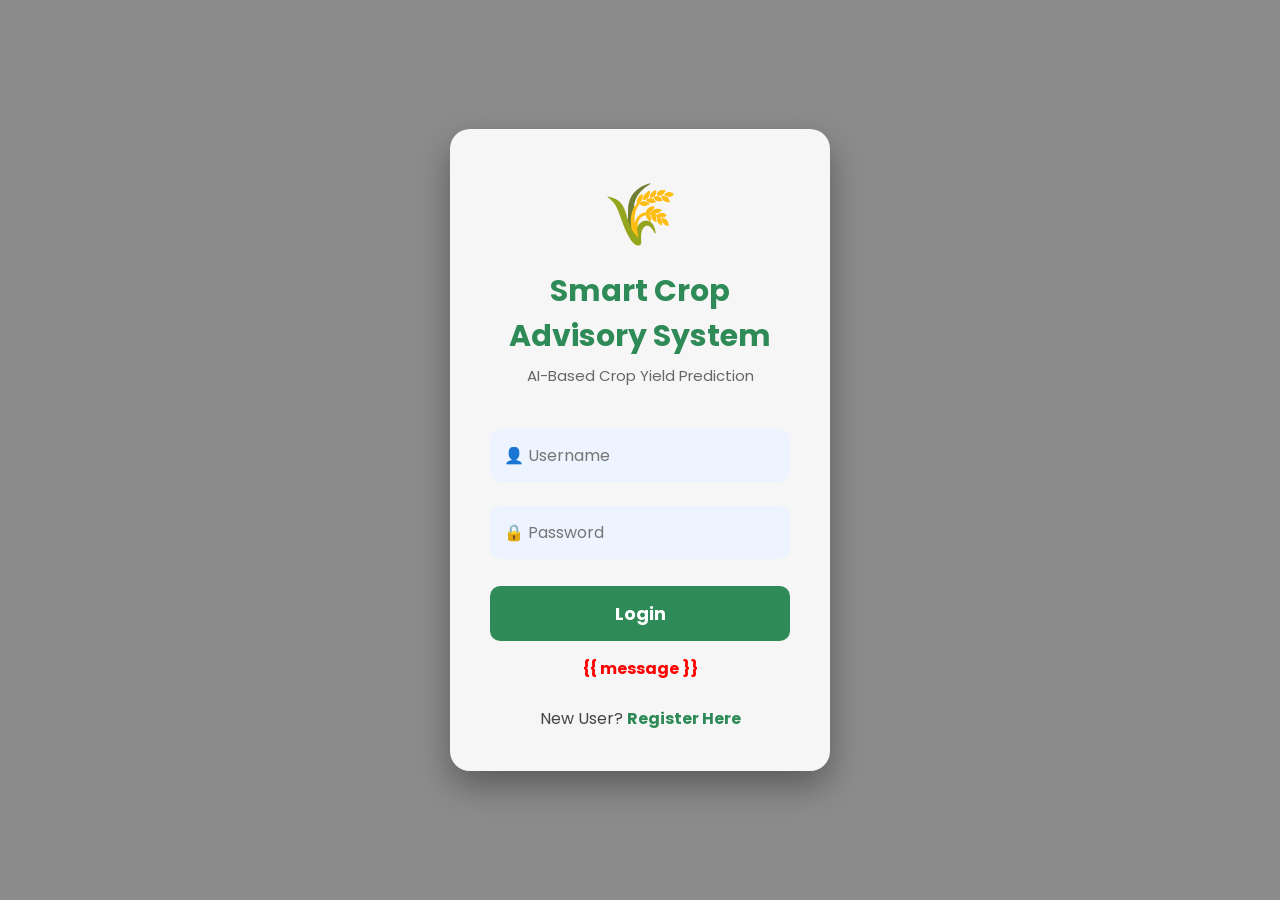
<file: app/templates/login.html>
<!DOCTYPE html>
<html lang="en">
<head>
<meta charset="UTF-8">
<meta name="viewport" content="width=device-width, initial-scale=1.0">
<title>Smart Crop Advisory System - Login</title>

<link href="https://fonts.googleapis.com/css2?family=Poppins:wght@300;400;600&display=swap" rel="stylesheet">

<style>

*{
    margin:0;
    padding:0;
    box-sizing:border-box;
    font-family:'Poppins',sans-serif;
}

body{
    height:100vh;
    display:flex;
    justify-content:center;
    align-items:center;

    background:
    linear-gradient(rgba(0,0,0,0.45),rgba(0,0,0,0.45)),
    url("https://images.unsplash.com/photo-1500382017468-9049fed747ef?auto=format&fit=crop&w=1600&q=80")
    no-repeat center center/cover;
}

.box{

    width:380px;

    background:rgba(255,255,255,0.92);

    padding:40px;

    border-radius:20px;

    text-align:center;

    backdrop-filter:blur(10px);

    box-shadow:0 15px 35px rgba(0,0,0,.35);

    animation:fadeIn .8s ease;
}

@keyframes fadeIn{

from{
opacity:0;
transform:translateY(30px);
}

to{
opacity:1;
transform:translateY(0);
}

}

.logo{

font-size:60px;

margin-bottom:10px;

}

h2{

color:#2E8B57;

margin-bottom:5px;

font-size:30px;

}

.subtitle{

color:#666;

margin-bottom:30px;

font-size:15px;

}

input{

width:100%;

padding:14px;

margin:12px 0;

border:none;

border-radius:10px;

background:#eef4ff;

font-size:16px;

transition:.3s;

}

input:focus{

outline:none;

border:2px solid #2E8B57;

background:white;

}

button{

width:100%;

padding:14px;

margin-top:15px;

background:#2E8B57;

color:white;

border:none;

border-radius:10px;

font-size:18px;

font-weight:bold;

cursor:pointer;

transition:.3s;

}

button:hover{

background:#1d6b42;

transform:scale(1.03);

}

.msg{

margin-top:15px;

color:red;

font-weight:bold;

}

.register{

margin-top:25px;

color:#444;

}

.register a{

color:#2E8B57;

font-weight:bold;

text-decoration:none;

}

.register a:hover{

text-decoration:underline;

}

</style>

</head>

<body>

<div class="box">

<div class="logo">🌾</div>

<h2>Smart Crop Advisory System</h2>

<p class="subtitle">
AI-Based Crop Yield Prediction
</p>

<form method="POST">

<input
type="text"
name="username"
placeholder="👤 Username"
required>

<input
type="password"
name="password"
placeholder="🔒 Password"
required>

<button type="submit">
Login
</button>

</form>

<p class="msg">{{ message }}</p>

<p class="register">
New User?
<a href="/register">Register Here</a>
</p>

</div>

</body>
</html>
</file>
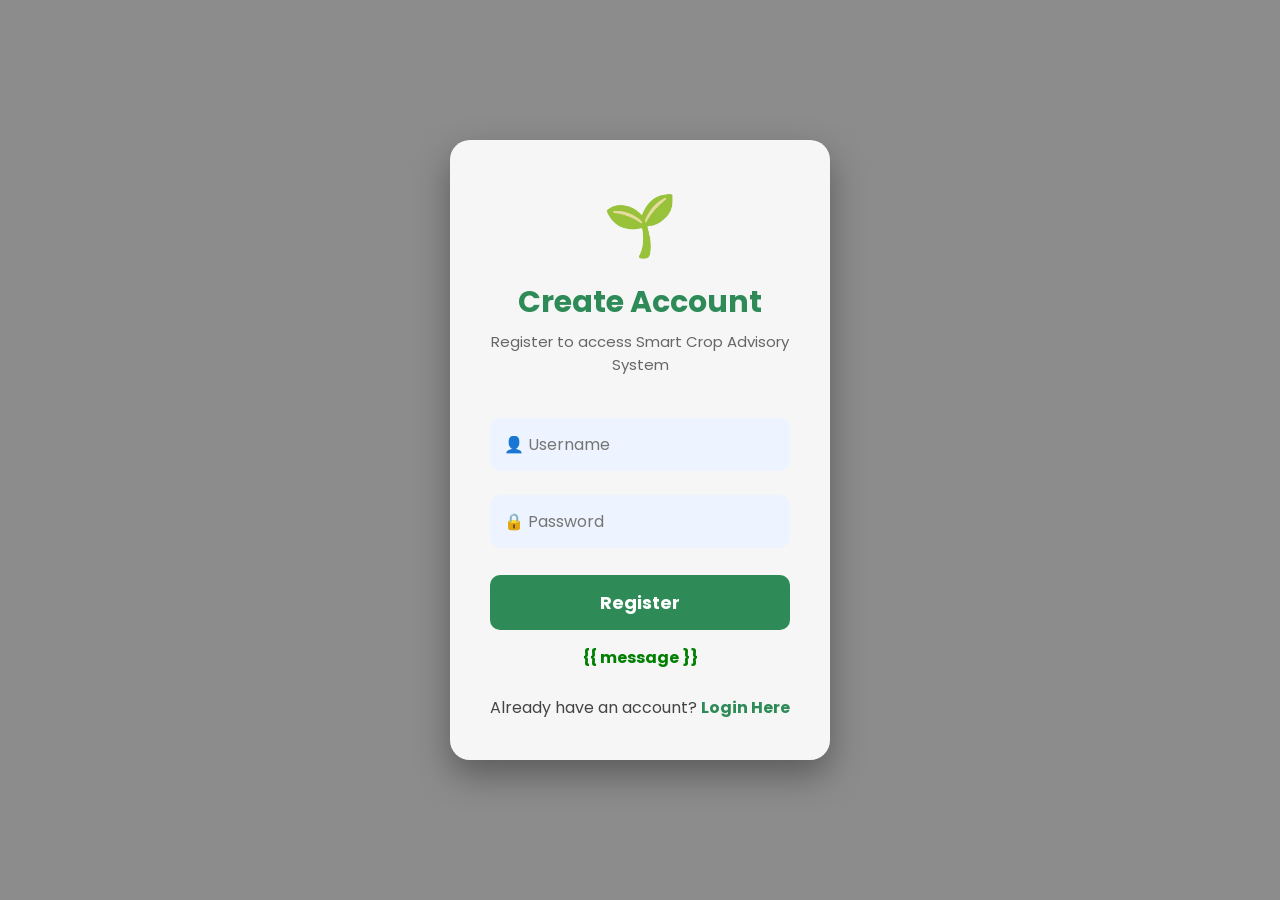
<file: app/templates/register.html>
<!DOCTYPE html>
<html lang="en">
<head>
<meta charset="UTF-8">
<meta name="viewport" content="width=device-width, initial-scale=1.0">
<title>Smart Crop Advisory System - Register</title>

<link href="https://fonts.googleapis.com/css2?family=Poppins:wght@300;400;600&display=swap" rel="stylesheet">

<style>

*{
    margin:0;
    padding:0;
    box-sizing:border-box;
    font-family:'Poppins',sans-serif;
}

body{
    height:100vh;
    display:flex;
    justify-content:center;
    align-items:center;
    background:
    linear-gradient(rgba(0,0,0,0.45),rgba(0,0,0,0.45)),
    url("https://images.unsplash.com/photo-1500382017468-9049fed747ef?auto=format&fit=crop&w=1600&q=80")
    no-repeat center center/cover;
}

.box{
    width:380px;
    background:rgba(255,255,255,0.92);
    padding:40px;
    border-radius:20px;
    text-align:center;
    backdrop-filter:blur(10px);
    box-shadow:0 15px 35px rgba(0,0,0,.35);
    animation:fadeIn .8s ease;
}

@keyframes fadeIn{
    from{
        opacity:0;
        transform:translateY(30px);
    }
    to{
        opacity:1;
        transform:translateY(0);
    }
}

.logo{
    font-size:60px;
    margin-bottom:10px;
}

h2{
    color:#2E8B57;
    margin-bottom:5px;
    font-size:30px;
}

.subtitle{
    color:#666;
    margin-bottom:30px;
    font-size:15px;
}

input{
    width:100%;
    padding:14px;
    margin:12px 0;
    border:none;
    border-radius:10px;
    background:#eef4ff;
    font-size:16px;
    transition:.3s;
}

input:focus{
    outline:none;
    border:2px solid #2E8B57;
    background:white;
}

button{
    width:100%;
    padding:14px;
    margin-top:15px;
    background:#2E8B57;
    color:white;
    border:none;
    border-radius:10px;
    font-size:18px;
    font-weight:bold;
    cursor:pointer;
    transition:.3s;
}

button:hover{
    background:#1d6b42;
    transform:scale(1.03);
}

.msg{
    margin-top:15px;
    color:green;
    font-weight:bold;
}

.login{
    margin-top:25px;
    color:#444;
}

.login a{
    color:#2E8B57;
    font-weight:bold;
    text-decoration:none;
}

.login a:hover{
    text-decoration:underline;
}

</style>

</head>

<body>

<div class="box">

<div class="logo">🌱</div>

<h2>Create Account</h2>

<p class="subtitle">
Register to access Smart Crop Advisory System
</p>

<form method="POST">

<input
type="text"
name="username"
placeholder="👤 Username"
required>

<input
type="password"
name="password"
placeholder="🔒 Password"
required>

<button type="submit">
Register
</button>

</form>

<p class="msg">{{ message }}</p>

<p class="login">
Already have an account?
<a href="/">Login Here</a>
</p>

</div>

</body>
</html>
</file>
